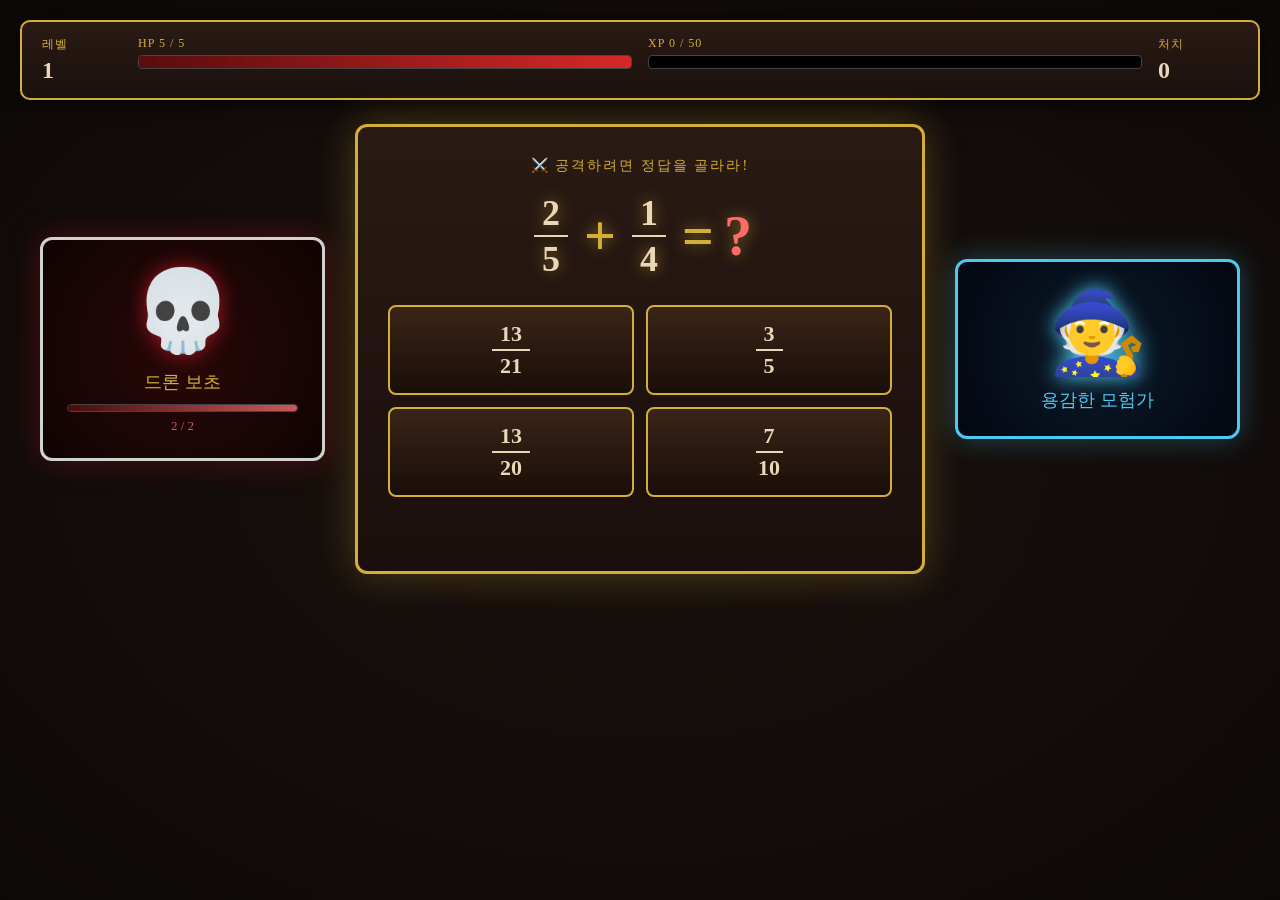
<file: public/classic.html>
<!DOCTYPE html>
<html lang="ko">
<head>
  <meta charset="UTF-8" />
  <meta name="viewport" content="width=device-width, initial-scale=1.0" />
  <title>분수 던전 (Classic) — Fraction Dungeon</title>
  <link rel="stylesheet" href="css/fraction.css" />
  <link rel="stylesheet" href="css/classic.css" />
</head>
<body>
  <div id="levelup" class="levelup-banner"></div>

  <div class="hud">
    <div class="hud-block">
      <span class="hud-label">레벨</span>
      <span id="lv" class="hud-value">1</span>
    </div>
    <div class="hud-block bar-block">
      <span class="hud-label">HP <span id="hp">5 / 5</span></span>
      <div class="bar"><div id="hp-bar" class="bar-fill hp-fill"></div></div>
    </div>
    <div class="hud-block bar-block">
      <span class="hud-label">XP <span id="xp">0 / 50</span></span>
      <div class="bar"><div id="xp-bar" class="bar-fill xp-fill"></div></div>
    </div>
    <div class="hud-block">
      <span class="hud-label">처치</span>
      <span id="kills" class="hud-value">0</span>
    </div>
  </div>

  <main class="arena">
    <section id="monster" class="monster">
      <div id="monster-emoji" class="monster-emoji">💀</div>
      <div class="monster-info">
        <div id="monster-name" class="monster-name">해골 전사</div>
        <div class="bar small"><div id="monster-hp-bar" class="bar-fill monster-fill"></div></div>
        <div id="monster-hp" class="monster-hp">2 / 2</div>
      </div>
    </section>

    <section class="problem-card">
      <div class="problem-label">⚔️ 공격하려면 정답을 골라라!</div>
      <div id="problem-text" class="problem-text">1/2 + 1/3 = ?</div>
      <div id="choices" class="choices"></div>
      <div id="feedback" class="feedback"></div>
    </section>

    <section id="player" class="player">
      <div class="player-emoji">🧙</div>
      <div class="player-name">용감한 모험가</div>
    </section>
  </main>

  <script type="module" src="js/game-classic.js"></script>
</body>
</html>
</file>
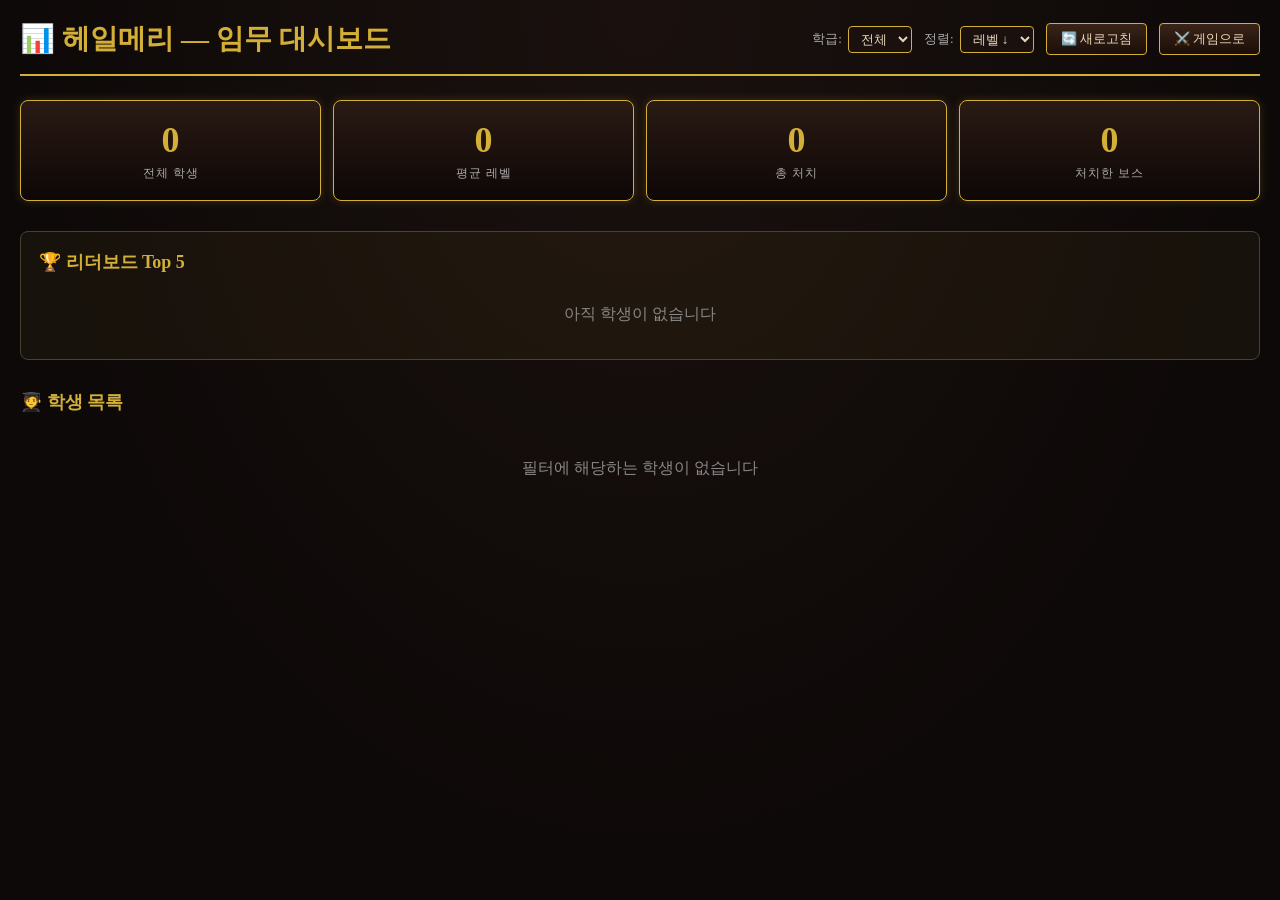
<file: public/dashboard.html>
<!DOCTYPE html>
<html lang="ko">
<head>
  <meta charset="UTF-8" />
  <meta name="viewport" content="width=device-width, initial-scale=1.0" />
  <title>📊 헤일메리 — 임무 대시보드</title>
  <link rel="stylesheet" href="css/fraction.css" />
  <link rel="stylesheet" href="css/dashboard.css" />
</head>
<body>
  <header class="dash-header">
    <h1>📊 헤일메리 — 임무 대시보드</h1>
    <div class="dash-controls">
      <label>학급:
        <select id="filter-class"><option value="">전체</option></select>
      </label>
      <label>정렬:
        <select id="filter-sort">
          <option value="level">레벨 ↓</option>
          <option value="xp">XP ↓</option>
          <option value="kills">처치 ↓</option>
          <option value="bosses">보스 ↓</option>
          <option value="name">이름</option>
        </select>
      </label>
      <button id="dash-refresh">🔄 새로고침</button>
      <a href="index.html" class="dash-back">⚔️ 게임으로</a>
    </div>
  </header>

  <main>
    <section class="dash-stats">
      <div class="stat-card">
        <div class="stat-num" id="stat-students">0</div>
        <div class="stat-label">전체 학생</div>
      </div>
      <div class="stat-card">
        <div class="stat-num" id="stat-avg-level">0</div>
        <div class="stat-label">평균 레벨</div>
      </div>
      <div class="stat-card">
        <div class="stat-num" id="stat-total-kills">0</div>
        <div class="stat-label">총 처치</div>
      </div>
      <div class="stat-card">
        <div class="stat-num" id="stat-bosses">0</div>
        <div class="stat-label">처치한 보스</div>
      </div>
    </section>

    <section class="dash-leaderboard">
      <h2>🏆 리더보드 Top 5</h2>
      <ol id="leaderboard"></ol>
    </section>

    <section class="dash-students">
      <h2>🧑‍🎓 학생 목록</h2>
      <div id="student-grid" class="student-grid"></div>
    </section>
  </main>

  <script type="module" src="js/dashboard.js"></script>
</body>
</html>
</file>
<file: public/css/fraction.css>
/* ============================================================
   fraction.css — 진짜 분수 모양 컴포넌트 (Classic + RPG 공용)
   사용: <span class="frac"><span class="num">1</span><span class="den">2</span></span>
   ============================================================ */
.frac {
  display: inline-flex;
  flex-direction: column;
  align-items: center;
  justify-content: center;
  vertical-align: middle;
  margin: 0 6px;
  font-family: 'Cinzel', 'Noto Serif KR', Georgia, serif;
  line-height: 1;
}
.frac .num {
  padding: 0 8px 4px;
  border-bottom: 2px solid currentColor;
  font-weight: bold;
}
.frac .den {
  padding: 4px 8px 0;
  font-weight: bold;
}
.frac .op { font-weight: bold; }

/* 큰 문제 텍스트용 (문제 카드) */
.frac-lg {
  font-size: 0.7em; /* 분수 안 숫자는 컨테이너의 70% 정도가 균형 좋음 */
}

/* 작은 선택지 버튼용 */
.frac-sm {
  font-size: 0.85em;
}
</file>
<file: public/css/classic.css>
/* ============================================================
   Fraction Dungeon — Diablo-inspired dark theme
   ============================================================ */
* { box-sizing: border-box; margin: 0; padding: 0; }

:root {
  --bg-0: #0d0908;
  --bg-1: #1a110e;
  --bg-2: #2a1a14;
  --gold: #d4af37;
  --blood: #a31621;
  --health: #d62828;
  --xp: #4cc9f0;
  --text: #ead7b7;
  --shadow: 0 0 20px rgba(0,0,0,0.8);
}

body {
  font-family: 'Cinzel', 'Noto Serif KR', Georgia, serif;
  background:
    radial-gradient(ellipse at center, var(--bg-1) 0%, var(--bg-0) 100%),
    url("data:image/svg+xml;utf8,<svg xmlns='http://www.w3.org/2000/svg' width='40' height='40'><rect width='40' height='40' fill='%23000'/><circle cx='20' cy='20' r='1' fill='%23222'/></svg>");
  color: var(--text);
  min-height: 100vh;
  padding: 20px;
  user-select: none;
}

/* ---------- HUD ---------- */
.hud {
  display: grid;
  grid-template-columns: auto 1fr 1fr auto;
  gap: 16px;
  background: linear-gradient(180deg, var(--bg-2), var(--bg-1));
  border: 2px solid var(--gold);
  border-radius: 10px;
  padding: 14px 20px;
  box-shadow: var(--shadow);
  margin-bottom: 24px;
}
.hud-block { display: flex; flex-direction: column; gap: 4px; min-width: 80px; }
.hud-label { font-size: 12px; color: var(--gold); letter-spacing: 1px; }
.hud-value { font-size: 24px; font-weight: bold; color: var(--text); }
.bar { background: #000; border: 1px solid #444; border-radius: 4px; height: 14px; overflow: hidden; }
.bar.small { height: 8px; }
.bar-fill { height: 100%; transition: width 0.4s ease-out; }
.hp-fill { background: linear-gradient(90deg, #5a0c0c, var(--health)); }
.xp-fill { background: linear-gradient(90deg, #154360, var(--xp)); }
.monster-fill { background: linear-gradient(90deg, #4a0c0c, #c75a5a); }

/* ---------- Arena ---------- */
.arena {
  display: grid;
  grid-template-columns: 1fr 2fr 1fr;
  gap: 30px;
  align-items: center;
  max-width: 1200px;
  margin: 0 auto;
}

/* ---------- Monster ---------- */
.monster {
  background: radial-gradient(circle, #2a0808, #100303);
  border: 3px solid #a31621;
  border-radius: 12px;
  padding: 24px;
  text-align: center;
  box-shadow: 0 0 30px rgba(163,22,33,0.4);
  transition: border-color 0.3s;
}
.monster-emoji { font-size: 80px; margin-bottom: 12px; filter: drop-shadow(0 0 10px #a31621); }
.monster-name { font-size: 18px; color: var(--gold); margin-bottom: 10px; }
.monster-hp { font-size: 13px; color: #c75a5a; margin-top: 6px; }

/* ---------- Problem Card ---------- */
.problem-card {
  background: linear-gradient(180deg, #2a1a14, #1a0f0c);
  border: 3px solid var(--gold);
  border-radius: 12px;
  padding: 30px;
  text-align: center;
  box-shadow: 0 0 40px rgba(212,175,55,0.3);
}
.problem-label { font-size: 14px; color: var(--gold); margin-bottom: 16px; letter-spacing: 2px; }
.problem-text {
  font-size: 56px;
  font-weight: bold;
  color: var(--text);
  margin: 20px 0 28px;
  font-family: 'Cinzel', Georgia, serif;
  text-shadow: 0 0 15px rgba(212,175,55,0.6);
  display: flex;
  align-items: center;
  justify-content: center;
  gap: 10px;
  flex-wrap: wrap;
}
.problem-text .op { color: var(--gold); }
.problem-text .q  { color: #ff6b6b; }
.problem-text .frac { font-size: 36px; }
.choice .frac { font-size: 22px; }
.choices {
  display: grid;
  grid-template-columns: 1fr 1fr;
  gap: 12px;
  margin-bottom: 20px;
}
.choice {
  background: linear-gradient(180deg, #3a2418, #1a0e08);
  color: var(--text);
  border: 2px solid var(--gold);
  border-radius: 8px;
  padding: 16px;
  font-size: 24px;
  font-weight: bold;
  font-family: inherit;
  cursor: pointer;
  transition: all 0.15s;
}
.choice:hover {
  background: linear-gradient(180deg, #5a3a24, #2a1810);
  transform: translateY(-2px);
  box-shadow: 0 4px 12px rgba(212,175,55,0.4);
}
.choice:active { transform: translateY(0); }

.feedback { min-height: 24px; font-size: 16px; font-weight: bold; }
.feedback.hit  { color: #ffd700; text-shadow: 0 0 10px #ffd700; }
.feedback.miss { color: #ff6b6b; text-shadow: 0 0 10px #ff6b6b; }

/* ---------- Player ---------- */
.player {
  background: radial-gradient(circle, #0c1a2a, #030710);
  border: 3px solid #4cc9f0;
  border-radius: 12px;
  padding: 24px;
  text-align: center;
  box-shadow: 0 0 30px rgba(76,201,240,0.3);
}
.player-emoji { font-size: 80px; filter: drop-shadow(0 0 10px #4cc9f0); }
.player-name { font-size: 18px; color: #4cc9f0; margin-top: 8px; }

/* ---------- Animations ---------- */
.shake { animation: shake 0.3s; }
@keyframes shake {
  0%,100% { transform: translateX(0); }
  20%,60% { transform: translateX(-8px); }
  40%,80% { transform: translateX(8px); }
}

.levelup-banner {
  position: fixed;
  top: 40%;
  left: 50%;
  transform: translate(-50%, -50%) scale(0.5);
  font-size: 56px;
  font-weight: bold;
  color: var(--gold);
  text-shadow: 0 0 30px var(--gold), 0 0 60px var(--blood);
  opacity: 0;
  pointer-events: none;
  z-index: 100;
  transition: all 0.4s;
}
.levelup-banner.show { opacity: 1; transform: translate(-50%, -50%) scale(1); }

@media (max-width: 800px) {
  .arena { grid-template-columns: 1fr; }
  .problem-text { font-size: 36px; }
}
</file>
<file: public/css/dashboard.css>
/* ============================================================
   Dashboard — 학생 진도 시각화
   ============================================================ */
* { box-sizing: border-box; margin: 0; padding: 0; }

:root {
  --bg-0: #0d0908;
  --bg-1: #1a110e;
  --gold: #d4af37;
  --blood: #a31621;
  --text: #ead7b7;
}

body {
  font-family: 'Cinzel', 'Noto Serif KR', Georgia, serif;
  background:
    radial-gradient(ellipse at top, #1a110e 0%, #0d0908 70%),
    #000;
  color: var(--text);
  min-height: 100vh;
  padding: 20px;
}

.dash-header {
  display: flex;
  justify-content: space-between;
  align-items: center;
  border-bottom: 2px solid var(--gold);
  padding-bottom: 16px;
  margin-bottom: 24px;
  flex-wrap: wrap;
  gap: 12px;
}
.dash-header h1 {
  font-size: 28px;
  color: var(--gold);
  font-family: 'Cinzel', 'Noto Serif KR', serif;
}
.dash-controls { display: flex; gap: 12px; align-items: center; flex-wrap: wrap; }
.dash-controls label { display: flex; gap: 6px; align-items: center; font-size: 13px; color: #aaa; }
.dash-controls select {
  background: #1a110e;
  color: var(--text);
  border: 1px solid var(--gold);
  border-radius: 4px;
  padding: 4px 8px;
  font-family: inherit;
}
.dash-controls button, .dash-back {
  background: linear-gradient(180deg, #3a2418, #1a0e08);
  color: var(--text);
  border: 1px solid var(--gold);
  border-radius: 4px;
  padding: 6px 14px;
  cursor: pointer;
  font-family: inherit;
  text-decoration: none;
  font-size: 13px;
}
.dash-controls button:hover, .dash-back:hover {
  background: linear-gradient(180deg, #5a3a24, #2a1810);
}

/* 통계 카드 */
.dash-stats {
  display: grid;
  grid-template-columns: repeat(auto-fit, minmax(160px, 1fr));
  gap: 12px;
  margin-bottom: 30px;
}
.stat-card {
  background: linear-gradient(180deg, #2a1a14, #0d0706);
  border: 1px solid var(--gold);
  border-radius: 8px;
  padding: 18px;
  text-align: center;
  box-shadow: 0 0 10px rgba(212,175,55,0.2);
}
.stat-num {
  font-size: 36px;
  font-weight: bold;
  color: var(--gold);
  font-family: 'Cinzel', serif;
}
.stat-label {
  font-size: 12px;
  color: #aaa;
  margin-top: 4px;
  letter-spacing: 1px;
}

/* 리더보드 */
.dash-leaderboard {
  background: rgba(212, 175, 55, 0.05);
  border: 1px solid #443;
  border-radius: 8px;
  padding: 18px;
  margin-bottom: 30px;
}
.dash-leaderboard h2 {
  font-size: 18px;
  color: var(--gold);
  margin-bottom: 14px;
}
#leaderboard {
  list-style: none;
  display: flex;
  flex-direction: column;
  gap: 6px;
}
.lb-row {
  display: grid;
  grid-template-columns: 40px 1fr auto auto auto;
  gap: 12px;
  align-items: center;
  padding: 10px 14px;
  background: rgba(0,0,0,0.4);
  border-radius: 6px;
  font-size: 14px;
}
.lb-rank-1 { background: linear-gradient(90deg, rgba(255,215,0,0.2), transparent); }
.lb-rank-2 { background: linear-gradient(90deg, rgba(192,192,192,0.15), transparent); }
.lb-rank-3 { background: linear-gradient(90deg, rgba(205,127,50,0.15), transparent); }
.lb-rank { font-size: 20px; text-align: center; }
.lb-name { font-weight: bold; color: var(--text); }
.lb-class, .lb-level, .lb-xp { color: #aaa; font-size: 13px; }
.lb-empty { color: #888; text-align: center; padding: 16px; list-style: none; }

/* 학생 그리드 */
.dash-students h2 {
  font-size: 18px;
  color: var(--gold);
  margin-bottom: 14px;
}
.student-grid {
  display: grid;
  grid-template-columns: repeat(auto-fill, minmax(280px, 1fr));
  gap: 16px;
}
.empty {
  grid-column: 1 / -1;
  text-align: center;
  color: #888;
  padding: 30px;
}
.student-card {
  background: linear-gradient(180deg, #2a1a14, #0d0706);
  border: 1px solid var(--gold);
  border-radius: 8px;
  padding: 16px;
  box-shadow: 0 2px 8px rgba(0,0,0,0.6);
}
.sc-header {
  display: flex;
  align-items: center;
  gap: 10px;
  margin-bottom: 6px;
}
.sc-icon { font-size: 30px; }
.sc-name { font-size: 18px; font-weight: bold; color: var(--gold); flex: 1; }
.sc-class { font-size: 12px; color: #aaa; }
.sc-meta { font-size: 11px; color: #888; margin-bottom: 12px; }
.sc-stats {
  display: grid;
  grid-template-columns: repeat(4, 1fr);
  gap: 8px;
  margin-bottom: 12px;
}
.sc-stat {
  background: rgba(0,0,0,0.3);
  border-radius: 4px;
  padding: 6px;
  text-align: center;
}
.sc-stat-key { font-size: 10px; color: #888; }
.sc-stat-val { font-size: 16px; font-weight: bold; color: var(--text); }

.sc-bar-label {
  font-size: 11px;
  color: #888;
  margin: 6px 0 2px;
}
.sc-bar {
  background: #000;
  border: 1px solid #443;
  border-radius: 3px;
  height: 8px;
  overflow: hidden;
}
.sc-bar-fill { height: 100%; transition: width 0.3s; }
.sc-bar-hp { background: linear-gradient(90deg, #5a0c0c, #d62828); }
.sc-bar-xp { background: linear-gradient(90deg, #154360, #4cc9f0); }

.sc-bosses {
  margin-top: 12px;
  padding-top: 10px;
  border-top: 1px solid #333;
  font-size: 12px;
  color: #d4af37;
}

@media (max-width: 600px) {
  .lb-row { grid-template-columns: 30px 1fr auto; }
  .lb-class, .lb-xp { display: none; }
}
</file>
